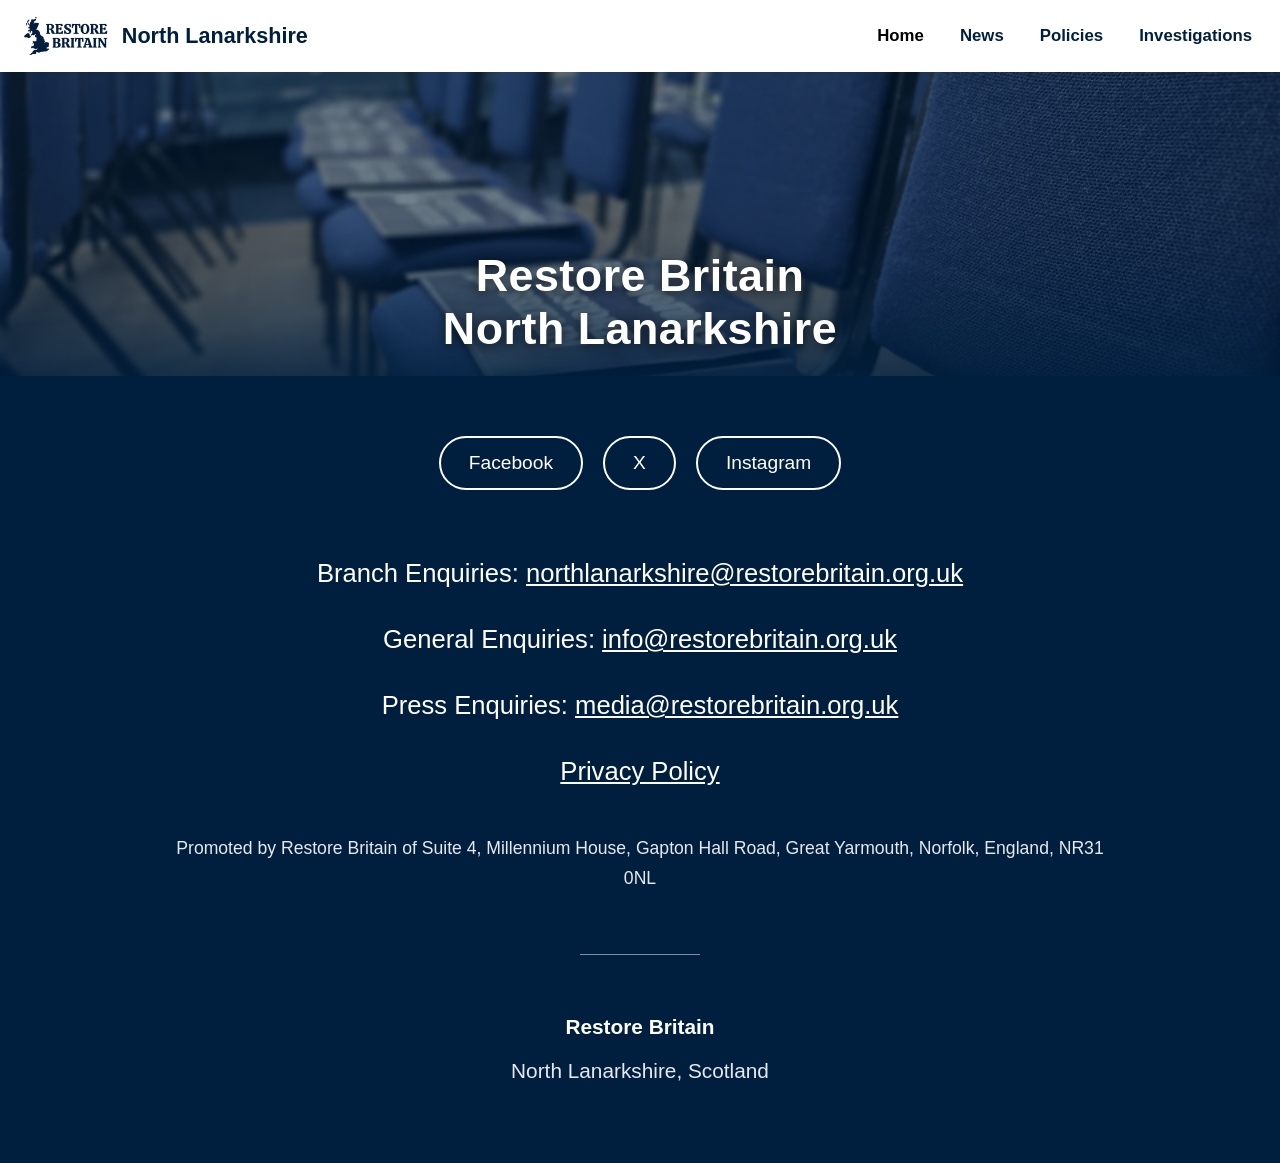
<file: index.html>
<!DOCTYPE html>
<html lang="en">
<head>
<meta charset="UTF-8">
<meta name="viewport" content="width=device-width, initial-scale=1.0">
<title>Restore Britain North Lanarkshire</title>
<link rel="icon" type="image/png" href="logo.png">
<link rel="stylesheet" href="style.css">
</head>

<body>

<header class="navbar">
    <div class="navbar-brand">
        <a href="index.html">
            <img src="logo-wide.png" class="navbar-logo" alt="Restore Britain">
            <span class="navbar-title">North Lanarkshire</span>
        </a>
    </div>
    <nav class="navbar-nav">
        <a href="index.html" class="nav-link active">Home</a>
        <a href="news.html" class="nav-link">News</a>
        <a href="https://www.restorebritain.org.uk/policies" class="nav-link" target="_blank">Policies</a>
        <a href="https://www.restorebritain.org.uk/investigations" class="nav-link" target="_blank">Investigations</a>
    </nav>
</header>

<div class="hero">
    <img src="hero.jpg" alt="The first Northern Lanarkshire Restore Britain gathering">
    <div class="hero-overlay">
        <h2>Restore Britain<br>North Lanarkshire</h2>
    </div>
</div>

<div class="content">

    <div class="socials">

        <a class="social-button"
           href="https://www.facebook.com/profile.php?id=61563680115561"
           target="_blank">
           Facebook
        </a>

        <a class="social-button"
           href="https://x.com/NL_Restore_"
           target="_blank">
           X
        </a>

        <a class="social-button"
           href="https://www.instagram.com/nl_restore"
           target="_blank">
           Instagram
        </a>

    </div>

    <div class="info">

        <p>
            Branch Enquiries:
            <a href="mailto:northlanarkshire@restorebritain.org.uk">
                northlanarkshire@restorebritain.org.uk
            </a>
        </p>

        <p>
            General Enquiries:
            <a href="mailto:info@restorebritain.org.uk">
                info@restorebritain.org.uk
            </a>
        </p>

        <p>
            Press Enquiries:
            <a href="mailto:media@restorebritain.org.uk">
                media@restorebritain.org.uk
            </a>
        </p>

        <p>
            <a href="https://assets.nationbuilder.com/restorebritain/pages/199/attachments/original/1751203462/Restore_Britain_Privacy_Policy.pdf?1751203462"
               target="_blank">
               Privacy Policy
            </a>
        </p>

    </div>

    <div class="promoted">

        Promoted by Restore Britain of Suite 4,
        Millennium House, Gapton Hall Road,
        Great Yarmouth, Norfolk, England, NR31 0NL

    </div>

    <div class="divider"></div>

    <div class="footer">

        <strong>Restore Britain</strong>

        <div class="location">
            North Lanarkshire, Scotland
        </div>

    </div>

</div>

</body>
</html>
</file>
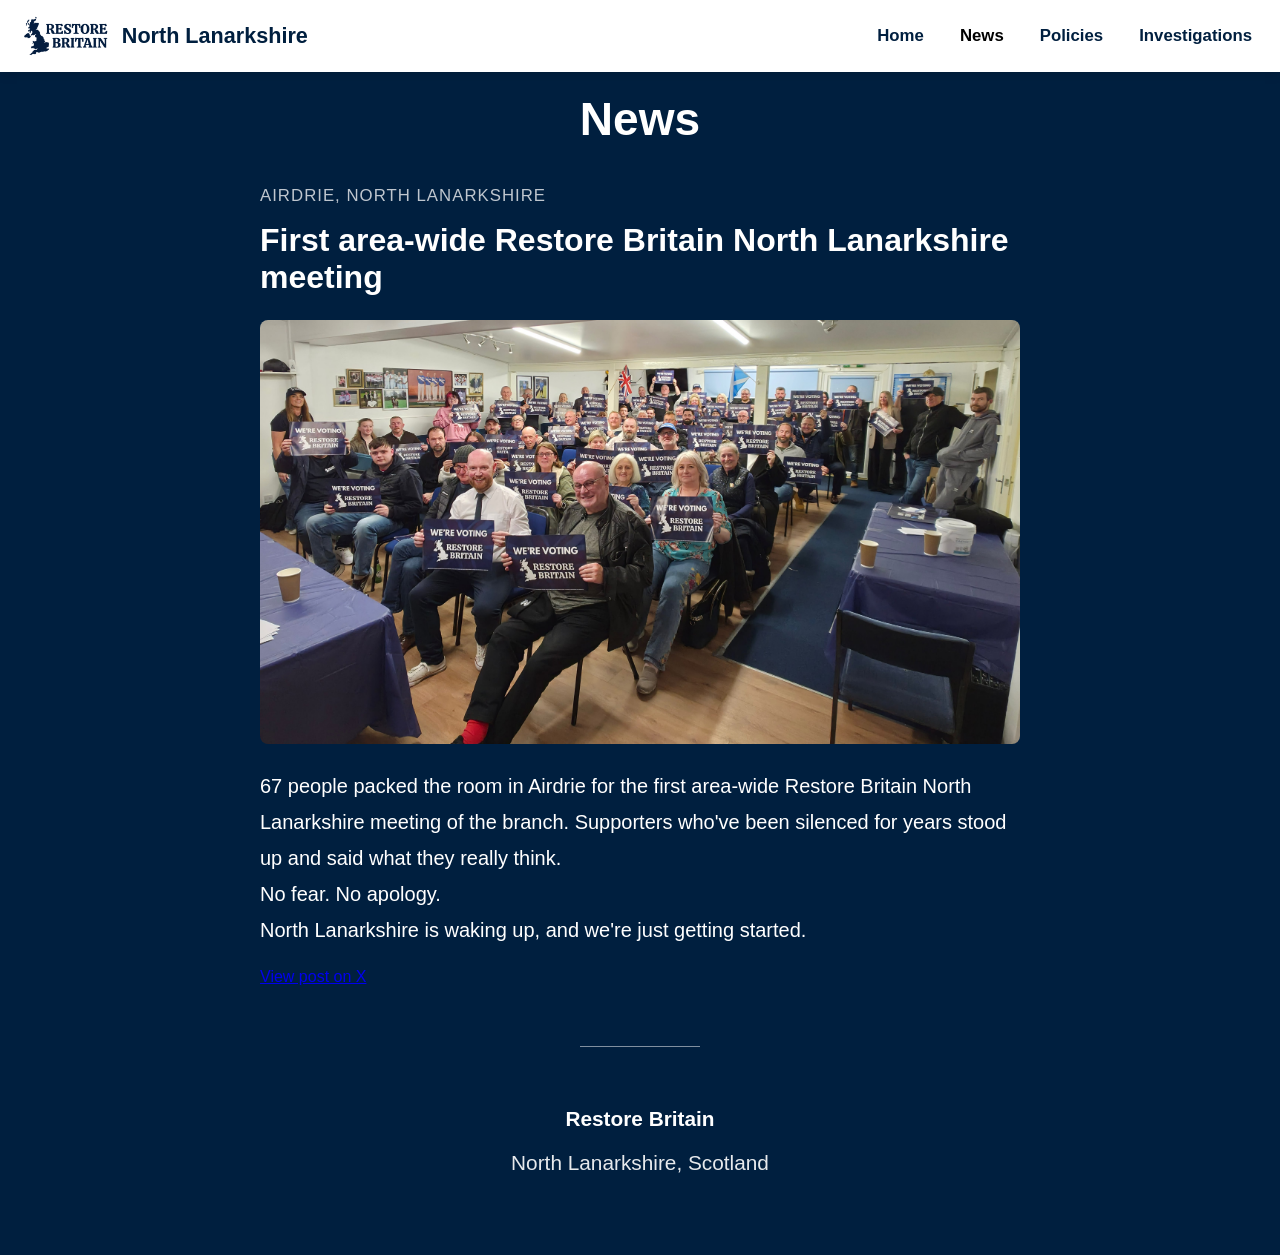
<file: news.html>
<!DOCTYPE html>
<html lang="en">
<head>
<meta charset="UTF-8">
<meta name="viewport" content="width=device-width, initial-scale=1.0">
<title>News | Restore Britain North Lanarkshire</title>
<link rel="icon" type="image/png" href="logo.png">
<link rel="stylesheet" href="style.css">

<style>
.news-item{
    max-width:760px;
    margin:0 auto 60px;
    text-align:left;
}

.news-item .date{
    font-size:1.05rem;
    letter-spacing:0.06em;
    text-transform:uppercase;
    color:rgba(255,255,255,0.75);
    margin-bottom:16px;
}

.news-item h2{
    font-size:clamp(1.4rem,2.6vw,2rem);
    margin-bottom:24px;
}

.news-item img{
    width:100%;
    border-radius:8px;
    margin-bottom:24px;
    display:block;
}

.news-item .body{
    font-size:1.25rem;
    line-height:1.8;
}

.news-item .body a{
    color:var(--white);
}

.news-item .source{
    margin-top:20px;
    font-size:1rem;
    color:rgba(255,255,255,0.75);
    text-align:left;
}
</style>
</head>

<body>

<header class="navbar">
    <div class="navbar-brand">
        <a href="index.html">
            <img src="logo-wide.png" class="navbar-logo" alt="Restore Britain">
            <span class="navbar-title">North Lanarkshire</span>
        </a>
    </div>
    <nav class="navbar-nav">
        <a href="index.html" class="nav-link">Home</a>
        <a href="news.html" class="nav-link active">News</a>
        <a href="https://www.restorebritain.org.uk/policies" class="nav-link" target="_blank">Policies</a>
        <a href="https://www.restorebritain.org.uk/investigations" class="nav-link" target="_blank">Investigations</a>
    </nav>
</header>

<div class="content">

    <h2 class="page-title">News</h2>

    <div class="news-item">
        <div class="date">Airdrie, North Lanarkshire</div>
        <h2>First area-wide Restore Britain North Lanarkshire meeting</h2>
        <img src="airdie-meeting.jpg" alt="Attendees at the first Restore Britain North Lanarkshire meeting in Airdrie">
        <div class="body">
            67 people packed the room in Airdrie for the first area-wide
            Restore Britain North Lanarkshire meeting of the branch.
            Supporters who've been silenced for years stood up and said what
            they really think.<br>
            No fear. No apology.<br>
            North Lanarkshire is waking up, and we're just getting started.
        </div>
        <div class="source">
            <a href="https://x.com/NL_Restore_/status/2113400253210603610" target="_blank">
                View post on X
            </a>
        </div>
    </div>

    <div class="divider"></div>

    <div class="footer">

        <strong>Restore Britain</strong>

        <div class="location">
            North Lanarkshire, Scotland
        </div>

    </div>

</div>

</body>
</html>
</file>
<file: style.css>
:root{
    --navy:#001f3f;
    --white:#ffffff;
}

*{
    margin:0;
    padding:0;
    box-sizing:border-box;
}

body{
    font-family: Arial, Helvetica, sans-serif;
    background:var(--navy);
    color:var(--white);
    text-align:center;
}

.navbar{
    background:var(--white);
    color:var(--navy);
    padding:14px 24px;
    box-shadow:0 2px 10px rgba(0,0,0,0.15);
    display:flex;
    align-items:center;
    justify-content:space-between;
    flex-wrap:wrap;
    gap:12px;
}

.navbar-brand{
    display:flex;
    align-items:center;
}

.navbar-brand a{
    display:flex;
    align-items:center;
    gap:14px;
    text-decoration:none;
}

.navbar-logo{
    height:44px;
    width:auto;
    display:block;
}

.navbar-title{
    font-size:1.35rem;
    font-weight:700;
    color:var(--navy);
    line-height:1.2;
}

.navbar-nav{
    display:flex;
    flex-wrap:wrap;
    column-gap:28px;
    row-gap:6px;
}

.nav-link{
    color:var(--navy);
    text-decoration:none;
    font-size:1.05rem;
    font-weight:700;
    padding:6px 4px;
    transition:color 0.15s ease-in-out;
}

.nav-link:hover,
.nav-link:focus,
.nav-link.active{
    color:#000;
}

.page-title{
    font-size:clamp(1.8rem,3.6vw,3.15rem);
    margin-bottom:40px;
}

.content{
    max-width:1000px;
    margin:auto;
    padding:20px 20px 80px;
    text-align:center;
}

.hero{
    position:relative;
    height:304px;
    margin:0 0 40px;
    overflow:hidden;
}

.hero img{
    display:block;
    width:100%;
    height:100%;
    object-fit:cover;
    object-position:center 20%;
    opacity:0.45;
    filter:saturate(0.6) contrast(1.02);
}

.hero-overlay{
    position:absolute;
    left:0;
    right:0;
    bottom:0;
    padding:32px 24px 20px;
    text-align:center;
    background:linear-gradient(to top, rgba(0,31,63,0.75) 0%, rgba(0,31,63,0.3) 45%, rgba(0,31,63,0) 100%);
}

.hero-overlay h2{
    font-size:clamp(1.6rem,4.4vw,2.8rem);
    line-height:1.2;
    letter-spacing:0.5px;
    text-shadow:0 2px 12px rgba(0,0,0,0.6);
}

.socials{
    display:flex;
    justify-content:center;
    flex-wrap:wrap;
    gap:20px;
    margin-bottom:60px;
}

.social-button{
    display:inline-block;
    padding:14px 28px;
    border:2px solid var(--white);
    border-radius:50px;
    color:var(--white);
    text-decoration:none;
    font-size:1.2rem;
    transition:0.2s;
}

.social-button:hover{
    background:var(--white);
    color:var(--navy);
}

.info{
    font-size:clamp(1.1rem,2vw,1.8rem);
    line-height:1.8;
}

.info p{
    margin-bottom:20px;
}

.info a{
    color:var(--white);
}

.promoted{
    margin-top:40px;
    line-height:1.7;
    color:rgba(255,255,255,0.9);
    font-size:1.1rem;
}

.divider{
    width:120px;
    height:1px;
    background:var(--white);
    opacity:0.5;
    margin:60px auto;
}

.footer{
    font-size:1.3rem;
}

.location{
    margin-top:20px;
    opacity:0.9;
}
</file>
